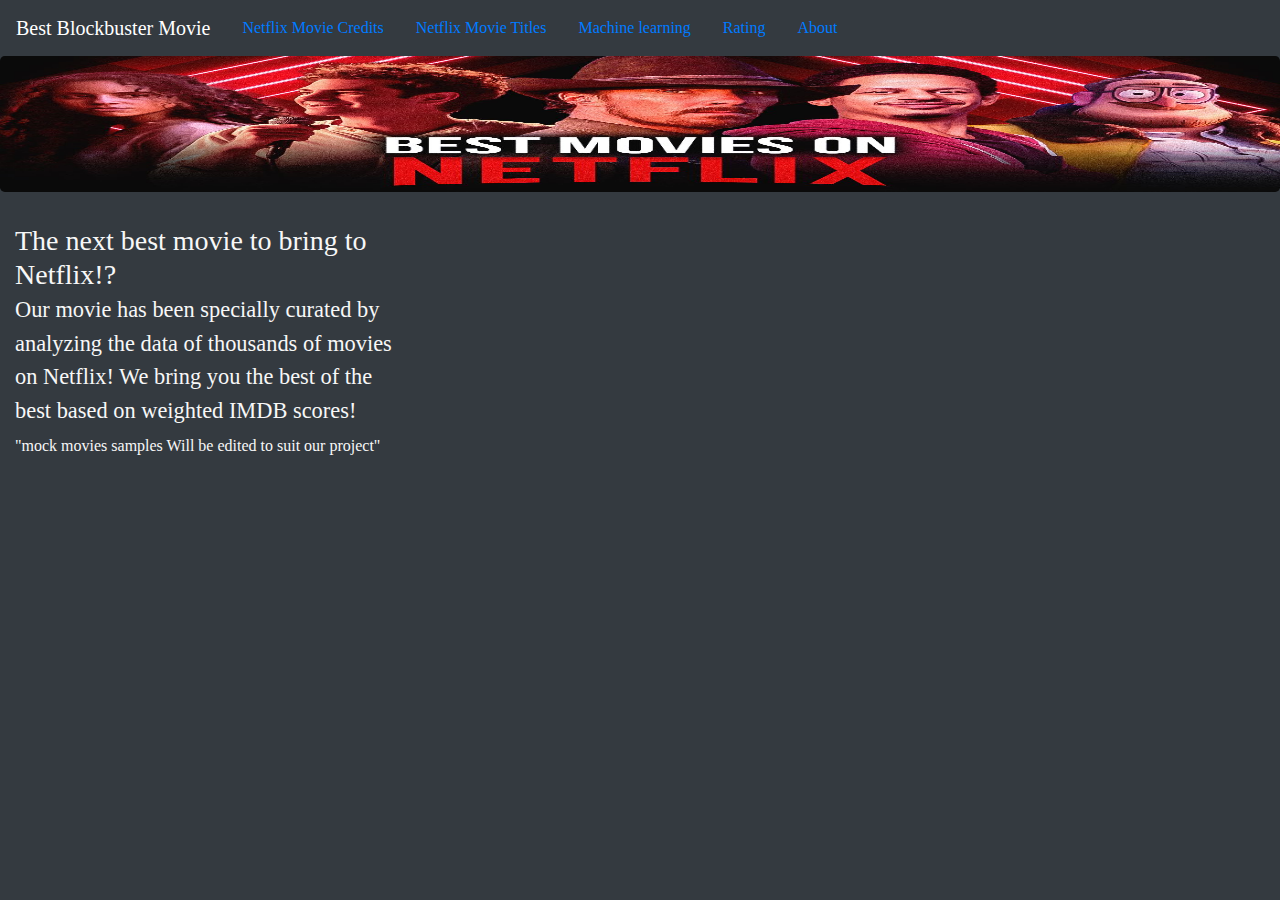
<file: index.html>
<!DOCTYPE html>
<html lang="en">
<head>
    <meta charset="UTF-8">
    <meta http-equiv="X-UA-Compatible" content="IE=edge">
    <meta name="viewport" content="width=device-width, initial-scale=1.0">
    <title>Best Blockbuster Movies on Netflix</title>
    <link rel="stylesheet" href="https://maxcdn.bootstrapcdn.com/bootstrap/4.0.0/css/bootstrap.min.css" integrity="sha384-Gn5384xqQ1aoWXA+058RXPxPg6fy4IWvTNh0E263XmFcJlSAwiGgFAW/dAiS6JXm" crossorigin="anonymous">
    <link rel="stylesheet" href="static/css/style.css">
</head>
<body class="bg-dark">
    <div class="wrapper">
        <!-- Navigation Bar -->
        <nav class="navbar navbar-dark bg-dark navbar-expand-lg">
            <a class="navbar-brand" href="credits.html">Best Blockbuster Movie</a>
            <a class="nav-link active" href = "cleaneddata.html">Netflix Movie Credits</a>
            <a class="nav-link active" href = "cleanedtitle.html">Netflix Movie Titles</a>
            <a class="nav-link active" href = "Machine learning">Machine learning</a>
            <a class="nav-link active" href = "Rating">Rating</a>
            <a class="nav-link active" href = "About">About</a>
            


            
        </nav>

        <!-- Page Header -->
        <div class="jumbotron">
            <h1 class="display-4"></h1>
          
        </div>
        
        <!-- Article Title | Article Paragraph -->
        <div class="container-fluid">
            <div class="row">
                <!-- Article Title -->
                <div class="col-md-4">
                    <h3>The next best movie to bring to Netflix!?<br><small>Our movie has been specially curated by analyzing the data of thousands of movies on Netflix! We bring you the best of the best based on weighted IMDB scores! </small></h3>
                </div>
                <!-- Article Paragraph -->
                <div class="col-md-9">
                    <p>
                        "mock movies samples Will be edited to suit our project"
                    </p>
                </div>
            </div>
        </div>

           <!-- Add scripts -->

</body>
</html>
</file>
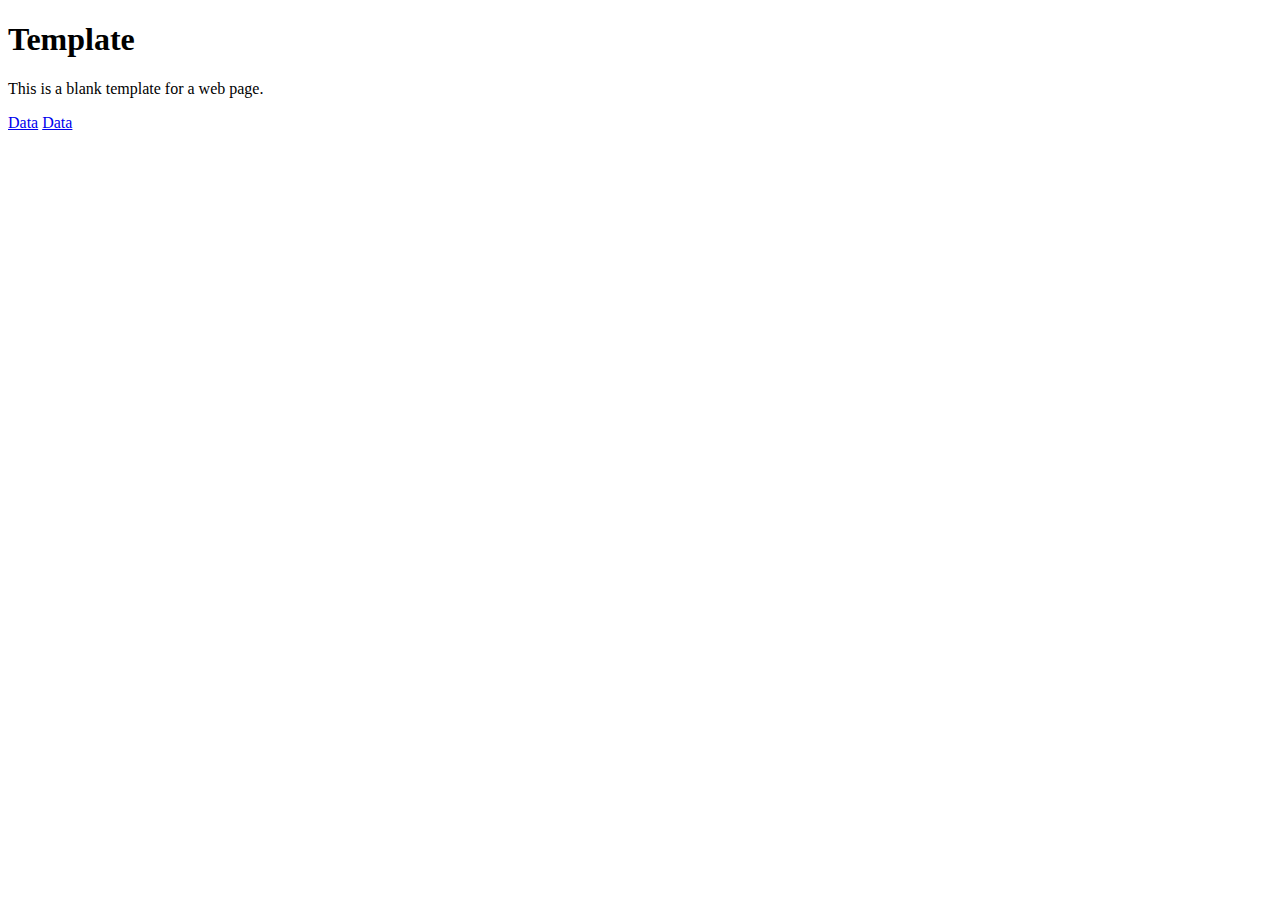
<file: aa.html>
<!DOCTYPE html>
<html>
<head>

</head>
<body>

  <h1>Template</h1>
  
  <p>This is a blank template for a web page.</p>
  <a  href="credits.html">Data</a>
  <a  href="title.html">Data</a>
</body>
</html>
</file>
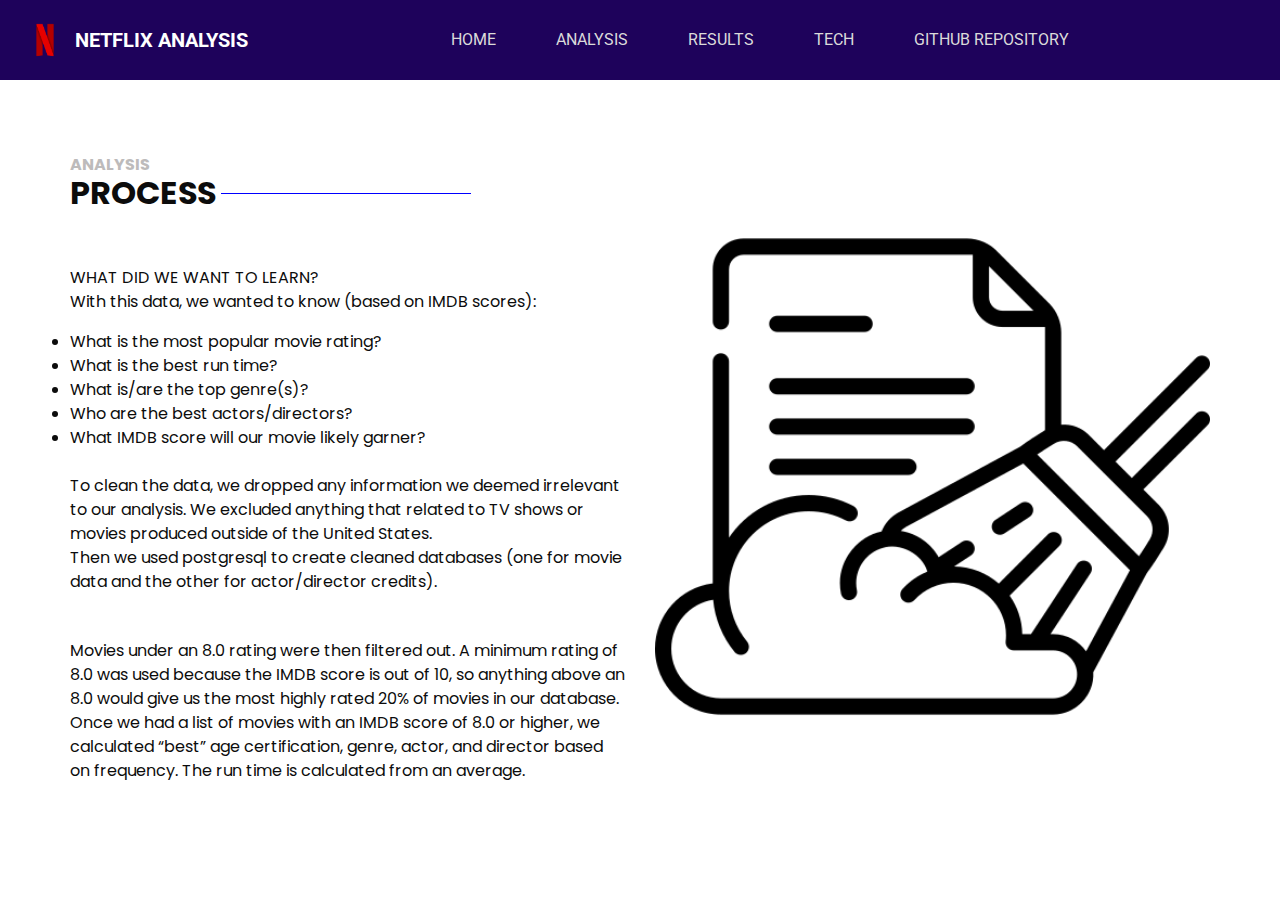
<file: flaskapp/analysis.html>
<!DOCTYPE html>
<html>

<head>
  <!-- Basic -->
  <meta charset="utf-8" />
  <meta http-equiv="X-UA-Compatible" content="IE=edge" />
  <!-- Mobile Metas -->
  <meta name="viewport" content="width=device-width, initial-scale=1, shrink-to-fit=no" />
  <!-- Site Metas -->
  <meta name="keywords" content="" />
  <meta name="description" content="" />
  <meta name="author" content="" />

  <title>Netflix Analysis</title>

  <!-- slider stylesheet -->
  <link rel="stylesheet" type="text/css"
    href="https://cdnjs.cloudflare.com/ajax/libs/OwlCarousel2/2.1.3/assets/owl.carousel.min.css" />

  <!-- bootstrap core css -->
  <link rel="stylesheet" type="text/css" href="css/bootstrap.css" />

  <!-- fonts style -->
  <link href="https://fonts.googleapis.com/css?family=Poppins:400,700|Roboto:400,700&display=swap" rel="stylesheet">
  <!-- Custom styles for this template -->
  <link href="css/style.css" rel="stylesheet" />
  <!-- responsive style -->
  <link href="css/responsive.css" rel="stylesheet" />
</head>

<body class="sub_page">
  <div class="hero_area">
    <!-- header section strats -->
    <header class="header_section">
      <div class="container-fluid">
        <nav class="navbar navbar-expand-lg custom_nav-container ">
          <a class="navbar-brand" href="indexaa.html">
            <img src="images/transparentN.png" alt="">
            <span>
              Netflix Analysis
            </span>
          </a>
          <button class="navbar-toggler" type="button" data-toggle="collapse" data-target="#navbarSupportedContent"
            aria-controls="navbarSupportedContent" aria-expanded="false" aria-label="Toggle navigation">
            <span class="navbar-toggler-icon"></span>
          </button>

          <div class="collapse navbar-collapse" id="navbarSupportedContent">
            <div class="d-flex mx-auto flex-column flex-lg-row align-items-center">
              <ul class="navbar-nav  ">
                <li class="nav-item active">
                  <a class="nav-link" href="indexaa.html">Home <span class="sr-only">(current)</span></a>
                </li>
                <li class="nav-item">
                  <a class="nav-link" href="analysis.html">Analysis</a>
                </li>
                <li class="nav-item">
                  <a class="nav-link" href="Results.html">Results</a>
                </li>
                <li class="nav-item">
                  <a class="nav-link" href="Tech.html">Tech</a>
                </li>
                <li class="nav-item">
                  <a class="nav-link" href="https://github.com/amar0623/Netflix">Github Repository</a>
                </li>
              </ul>
            </div>
        </nav>
      </div>
    </header>
    <!-- end header section -->
  </div>

  <!-- about section -->
  <section class="about_section layout_padding">
    <div class="container">
      <div class="row">
        <div class="col-md-6">
          <div class="detail-box">
            <h6>
              Analysis
            </h6>
            <div class="custom_heading-container">
              <h2>
                Process
              </h2>
              <hr>
            </div>
            <p>
              WHAT DID WE WANT TO LEARN? <br>
              With this data, we wanted to know (based on IMDB scores):
               <li>What is the most popular movie rating?</li>
               <li>What is the best run time?</li>
               <li>What is/are the top genre(s)?</li>
               <li>Who are the best actors/directors?</li>
               <li>What IMDB score will our movie likely garner?</li> <br>

               To clean the data, we dropped any information we deemed irrelevant to our analysis. We excluded anything that related to TV shows or movies produced outside of the United States. <br>

               Then we used postgresql to create cleaned databases (one for movie data and the other for actor/director credits). <br>
            </p>
            <p>
               Movies under an 8.0 rating were then filtered out. A minimum rating of 8.0 was used because the IMDB score is out of 10, so anything above an 8.0 would give us the most highly rated 20% of movies in our database. <br>
               Once we had a list of movies with an IMDB score of 8.0 or higher, we calculated “best” age certification, genre, actor, and director based on frequency. The run time is calculated from an average.
            </p>
          </div>
        </div>
        <div class="col-md-6">
          <div class="img-box">
            <img src="images/data-cleaning.png" alt="">
          </div>
        </div>
      </div>

    </div>
  </section>
  <!-- end about section -->

  <script type="text/javascript" src="js/jquery-3.4.1.min.js"></script>
  <script type="text/javascript" src="js/bootstrap.js"></script>

</body>
</body>

</html>
</file>
<file: static/css/style.css>
/* body {
    color: rgba(202, 77, 77, 0.795);
} */

.jumbotron {
    background-image: url("../images/BEST-MOVIES-ON-NETFLIX.jpg");
    background-size: 100% 100%;
    text-align: center;
}
 
body {
    color: #f7f7f7;
}  
    .bg-dark {
    font-family: cursive; 
    font-size: 1fr;
}
</file>
<file: flaskapp/css/style.css>
body {
  font-family: "Roboto", sans-serif;
  color: #0c0c0c;
  background-color: #ffffff;
}

.layout_padding {
  padding: 75px 0;
}

.layout_padding2 {
  padding: 45px 0;
}

.layout_padding2-top {
  padding-top: 45px;
}

.layout_padding2-bottom {
  padding-bottom: 45px;
}

.layout_padding-top {
  padding-top: 75px;
}

.layout_padding-bottom {
  padding-bottom: 75px;
}

.custom_heading-container {
  display: -webkit-box;
  display: -ms-flexbox;
  display: flex;
  -webkit-box-align: center;
      -ms-flex-align: center;
          align-items: center;
}

.custom_heading-container h2 {
  text-transform: uppercase;
  font-weight: bold;
}

.custom_heading-container hr {
  width: 250px;
  border: none;
  height: 1.5px;
  background-color: #0000ff;
  margin: 0 5px 0.5rem 5px;
}

/*header section*/
.hero_area {
  position: relative;
}

.sub_page .hero_area {
  height: auto;
}

.hero_area.sub_pages {
  height: auto;
}

.header_section {
  background-color: #1e025b;
  padding: 10px 0;
}

.header_section .container-fluid {
  padding-right: 25px;
  padding-left: 25px;
}

.header_section .nav_container {
  margin: 0 auto;
}

.header_section .quote_btn-container a {
  color: #ffffff;
}

.header_section .quote_btn-container a img {
  margin-right: 10px;
}

.header_section .quote_btn-container a span {
  margin: 0 10px 0 20px;
}

.custom_nav-container.navbar-expand-lg .navbar-nav .nav-link {
  padding: 10px 20px;
  color: #dbdada;
  text-align: center;
  text-transform: uppercase;
}

.custom_nav-container.navbar-expand-lg .navbar-nav .nav-link:hover {
  color: #ffffff;
}

a,
a:hover,
a:focus {
  text-decoration: none;
}

a:hover,
a:focus {
  color: initial;
}

.btn,
.btn:focus {
  outline: none !important;
  -webkit-box-shadow: none;
          box-shadow: none;
}

.navbar-brand,
.navbar-brand:hover {
  text-transform: uppercase;
  font-weight: bold;
  font-size: 24px;
}

.custom_nav-container .nav_search-btn {
  background-image: url(../images/search-icon.png);
  background-size: 22px;
  background-repeat: no-repeat;
  background-position-y: 7px;
  width: 35px;
  height: 35px;
  padding: 0;
  border: none;
}

.navbar-brand {
  display: -webkit-box;
  display: -ms-flexbox;
  display: flex;
  -webkit-box-align: center;
      -ms-flex-align: center;
          align-items: center;
}

.navbar-brand img {
  width: 40px;
  margin-right: 5px;
}

.navbar-brand span {
  font-size: 20px;
  font-weight: 700;
  color: #ffffff;
  margin-left: 5px;
}

.custom_nav-container {
  z-index: 99999;
  padding: 5px 0;
}

.custom_nav-container .navbar-toggler {
  outline: none;
}

.custom_nav-container .navbar-toggler .navbar-toggler-icon {
  background-image: url(../images/menu.png);
  background-size: 40px;
}

/*end header section*/
/* slider section */
.slider_section .slider-container {
  display: -webkit-box;
  display: -ms-flexbox;
  display: flex;
  -webkit-box-align: center;
      -ms-flex-align: center;
          align-items: center;
  padding-left: 10%;
}

.slider_section .detail-box {
  width: 45%;
  z-index: 4;
  color: #ffffff;
}

.slider_section .detail-box h1 {
  text-transform: uppercase;
  font-weight: bold;
  font-size: 3rem;
}

.slider_section .detail-box p {
  width: 75%;
  margin-top: 15px;
}

.slider_section .detail-box .slider-link {
  display: inline-block;
  padding: 10px 35px;
  border: 1px solid #ffffff;
  background-color: transparent;
  color: #ffffff;
  border-radius: 25px;
  margin-top: 35px;
}

.slider_section .detail-box .slider-link:hover {
  background-color: #ffffff;
  color: black;
}

.slider_section .img-box {
  width: 73%;
  margin-left: -17%;
  position: relative;
  z-index: 2;
}

.slider_section .img-box img {
  width: 100%;
}

.slider_section .slider_bg-container {
  position: absolute;
  width: 100%;
  height: 100%;
  background: linear-gradient(135deg, #a454fd, #2b05df);
  z-index: 3;
  -webkit-clip-path: polygon(0 0, 60% 0, 37% 100%, 0% 100%);
          clip-path: polygon(0 0, 60% 0, 37% 100%, 0% 100%);
}

.slider_section .carousel-control-prev,
.slider_section .carousel-control-next {
  left: 47.6%;
  width: 50px;
  height: 50px;
  z-index: 9;
  background-size: 9px;
  background-repeat: no-repeat;
  background-position: center;
  opacity: 1;
  border-radius: 100%;
}

.slider_section .carousel-control-prev {
  background-image: url(../images/prev.png);
  background-color: #ffffff;
  top: 50%;
  -webkit-transform: translate(-50%, 0);
          transform: translate(-50%, 0);
}

.slider_section .carousel-control-next {
  background-image: url(../images/next.png);
  background-color: #2e02fe;
  top: calc(50% - 30px);
  -webkit-transform: translate(0, -50%);
          transform: translate(0, -50%);
}

.about_section {
  font-family: "Poppins", sans-serif;
}

.about_section .row {
  -webkit-box-align: center;
      -ms-flex-align: center;
          align-items: center;
}

.about_section a {
  display: inline-block;
  padding: 8px 25px;
  background-color: #000000;
  border: 1px solid #000000;
  color: #ffffff;
  border-radius: 25px;
  margin-top: 45px;
}

.about_section a:hover {
  background-color: transparent;
  color: #000000;
}

.about_section p {
  margin-top: 45px;
}

.about_section .img-box img {
  width: 100%;
}

.about_section h6 {
  text-transform: uppercase;
  color: #bdbbbb;
  font-weight: bold;
  margin: 0;
}

.service_section {
  position: relative;
  font-family: "Poppins", sans-serif;
}

.service_section h2,
.service_section p {
  color: white;
}

.service_section hr {
  background-color: #ffffff;
}

.service_section .service_container {
  display: -webkit-box;
  display: -ms-flexbox;
  display: flex;
  -webkit-box-pack: justify;
      -ms-flex-pack: justify;
          justify-content: space-between;
}

.service_section .box {
  width: 175px;
  text-align: center;
  margin: 30px 0;
  font-family: "Roboto", sans-serif;
}

.service_section .box .img-2 {
  display: none;
}

.service_section .box .img-box {
  width: 175px;
  height: 175px;
  display: -webkit-box;
  display: -ms-flexbox;
  display: flex;
  -webkit-box-pack: center;
      -ms-flex-pack: center;
          justify-content: center;
  -webkit-box-align: center;
      -ms-flex-align: center;
          align-items: center;
  background-color: #ffffff;
}

.service_section .box .name {
  margin-top: 15px;
}

.service_section .box .name h6 {
  text-transform: uppercase;
  color: #000000;
  font-weight: bold;
}

.service_section .box:hover .img-1 {
  display: none;
}

.service_section .box:hover .img-2 {
  display: inline-block;
}

.service_section::before {
  content: "";
  position: absolute;
  width: 100%;
  height: 55%;
  top: 0;
  left: 0;
  background-image: url(../images/service-bg.jpg);
  z-index: -1;
}

.service_section .read-btn {
  display: -webkit-box;
  display: -ms-flexbox;
  display: flex;
  -webkit-box-pack: center;
      -ms-flex-pack: center;
          justify-content: center;
}

.service_section .read-btn a {
  display: inline-block;
  padding: 8px 25px;
  background-color: #000000;
  border: 1px solid #000000;
  color: #ffffff;
  border-radius: 25px;
}

.service_section .read-btn a:hover {
  background-color: transparent;
  color: #000000;
}

.portfolio_section {
  font-family: "Poppins", sans-serif;
}

.portfolio_section .col-md-4 {
  padding: 0;
}

.portfolio_section .img-box {
  position: relative;
  margin: 10px;
}

.portfolio_section .img-box img {
  width: 100%;
}

.portfolio_section .img-box a {
  display: -webkit-box;
  display: -ms-flexbox;
  display: flex;
  position: absolute;
  opacity: 0;
  -webkit-box-align: center;
      -ms-flex-align: center;
          align-items: center;
  -webkit-box-pack: center;
      -ms-flex-pack: center;
          justify-content: center;
  width: 50px;
  height: 50px;
  border-radius: 100%;
  background-color: #ffffff;
  top: 50%;
  left: 50%;
  -webkit-transform: translate(-50%, -50%);
          transform: translate(-50%, -50%);
  -webkit-transition: opacity 0.2s;
  transition: opacity 0.2s;
}

.portfolio_section .img-box a img {
  width: 20px;
  opacity: 0;
  -webkit-transition: opacity 0.2s;
  transition: opacity 0.2s;
}

.portfolio_section .img-box::before {
  content: "";
  position: absolute;
  top: 50%;
  left: 50%;
  -webkit-transform: translate(-50%, -50%);
          transform: translate(-50%, -50%);
  width: 0;
  height: 0;
  background-color: rgba(37, 28, 229, 0.8);
  border-radius: 25px;
  -webkit-transition: all 0.1s;
  transition: all 0.1s;
}

.portfolio_section .img-box:hover::before {
  width: 90%;
  height: 90%;
}

.portfolio_section .img-box:hover a {
  opacity: 1;
}

.portfolio_section .img-box:hover a img {
  opacity: 1;
}

.news_section h2,
.news_section p,
.news_section a {
  font-family: "Poppins", sans-serif;
}

.news_section .box {
  margin-top: 45px;
}

.news_section .box img {
  width: 100%;
}

.news_section .box .action-box {
  display: -webkit-box;
  display: -ms-flexbox;
  display: flex;
  -webkit-box-pack: end;
      -ms-flex-pack: end;
          justify-content: flex-end;
  padding: 10px 0;
}

.news_section .box .action-box a {
  margin-left: 15px;
  opacity: 0.6;
}

.news_section .box .action-box a img {
  width: 20px;
}

.news_section .box .action-box a:hover {
  opacity: 1;
}

.news_section .box .detail-box h4 {
  text-transform: uppercase;
  font-weight: bold;
}

.news_section .box .detail-box p {
  margin-top: 15px;
}

.news_section .box .detail-box a {
  display: inline-block;
  font-weight: bold;
  margin-top: 45px;
}

.subscribe_section {
  background-color: #021056;
}

.subscribe_section .row {
  -webkit-box-align: center;
      -ms-flex-align: center;
          align-items: center;
}

.subscribe_section h2,
.subscribe_section button {
  font-family: "Poppins", sans-serif;
}

.subscribe_section h2 {
  color: #ffffff;
  text-transform: uppercase;
}

.subscribe_section h2 span {
  text-transform: none;
  font-weight: bold;
}

.subscribe_section form {
  display: -webkit-box;
  display: -ms-flexbox;
  display: flex;
}

.subscribe_section form input {
  border: none;
  min-width: 100%;
  height: 55px;
  background-color: #ffffff;
  padding: 0 20px;
  border-radius: 50px;
  outline: none;
}

.subscribe_section form button {
  border: none;
  padding: 0 60px;
  height: 40px;
  border-radius: 35px;
  color: #ffffff;
  background-color: #0000ff;
  -webkit-transform: translate(-104%, 7.5px);
          transform: translate(-104%, 7.5px);
  text-align: center;
  text-transform: uppercase;
}

.subscribe_section form button:hover {
  background-color: #0000cc;
}

.client_section {
  font-family: "Poppins", sans-serif;
}

.client_section .client_container {
  width: 87%;
  margin: 0 auto;
}

.client_section .client_container .box {
  margin: 20px 35px;
}

.client_section .client_container .box .detail-box {
  padding: 45px 20px;
  -webkit-box-shadow: 0px 0px 16px 0px rgba(0, 0, 0, 0.29);
  box-shadow: 0px 0px 16px 0px rgba(0, 0, 0, 0.29);
}

.client_section .client_container .box .client-id {
  display: -webkit-box;
  display: -ms-flexbox;
  display: flex;
  -webkit-box-align: end;
      -ms-flex-align: end;
          align-items: flex-end;
}

.client_section .client_container .box .client-id .img-box {
  min-width: 150px;
  margin-top: -50px;
  margin-left: 5px;
}

.client_section .client_container .box .client-id .img-box img {
  width: 100%;
}

.client_section .client_container .box .client-id .name {
  text-transform: uppercase;
  margin-bottom: 15px;
}

.client_section .client_container .box .client-id .name h5 {
  color: #021056;
}

.client_section .client_container .box .client-id .name h6 {
  color: #0730fc;
}

.client_section .carousel-control-prev,
.client_section .carousel-control-next {
  left: initial;
  top: initial;
  width: 50px;
  height: 50px;
  bottom: 45px;
  z-index: 9;
  background-size: 9px;
  background-repeat: no-repeat;
  background-position: center;
  opacity: 1;
  background-color: #2e02fe;
}

.client_section .carousel-control-prev:hover,
.client_section .carousel-control-next:hover {
  background-color: #464646;
}

.client_section .carousel-control-prev {
  background-image: url(../images/left-white.png);
  right: 95px;
}

.client_section .carousel-control-next {
  background-image: url(../images/next.png);
  right: 35px;
}

.contact_section .contact_form-container input {
  border: none;
  outline: none;
  border-bottom: 1px solid #000;
  width: 90%;
  margin: 15px 0;
  background-color: transparent;
}

.contact_section .contact_form-container input::-webkit-input-placeholder {
  color: #595959;
  font-size: 14px;
}

.contact_section .contact_form-container input:-ms-input-placeholder {
  color: #595959;
  font-size: 14px;
}

.contact_section .contact_form-container input::-ms-input-placeholder {
  color: #595959;
  font-size: 14px;
}

.contact_section .contact_form-container input::placeholder {
  color: #595959;
  font-size: 14px;
}

.contact_section .contact_form-container input.message_input {
  margin-top: 80px;
}

.contact_section .contact_form-container button {
  border: none;
  background-color: #0e35f6;
  color: #fff;
  font-size: 15px;
  padding: 15px 55px;
  border-radius: 30px;
  text-transform: uppercase;
}

.contact_section .contact_form-container button:hover {
  background-color: #082de2;
}

.contact_section .map-box #map {
  width: 100%;
  height: 100%;
}

.contact_items {
  margin: 0 auto;
  display: -webkit-box;
  display: -ms-flexbox;
  display: flex;
  -webkit-box-pack: justify;
      -ms-flex-pack: justify;
          justify-content: space-between;
}

.contact_items .item {
  width: 250px;
  display: -webkit-box;
  display: -ms-flexbox;
  display: flex;
  -webkit-box-align: center;
      -ms-flex-align: center;
          align-items: center;
  text-align: center;
}

.contact_items .item .img-box {
  width: 60px;
  height: 60px;
  border-radius: 100%;
  background-repeat: no-repeat;
  background-position: center;
}

.contact_items .item .detail-box {
  color: #5e5e5e;
}

.contact_items .item .detail-box p {
  margin: 0;
}

.contact_items {
  position: relative;
}

.contact_items a {
  position: relative;
}

.contact_items .item .img-box.box-1 {
  background-image: url(../images/location.png);
}

.contact_items .item .img-box.box-2 {
  background-image: url(../images/telephone.png);
}

.contact_items .item .img-box.box-3 {
  background-image: url(../images/envelope.png);
}

.info_section {
  text-align: center;
  font-family: "Poppins", sans-serif;
  background-color: #021056;
  color: #ffffff;
}

.info_section .info_social {
  display: -webkit-box;
  display: -ms-flexbox;
  display: flex;
  -webkit-box-pack: center;
      -ms-flex-pack: center;
          justify-content: center;
  margin: 0 auto 20px auto;
}

.info_section .info_social img {
  width: 40px;
  margin-left: 8px;
}

.info_section p {
  margin: 35px 0 0 0;
}

/* footer section*/
.footer_section {
  background-color: #ffffff;
  padding: 20px;
  font-weight: 500;
}

.footer_section p {
  color: #292929;
  margin: 0;
  text-align: center;
}

.footer_section a {
  color: #292929;
}

/* end footer section*/
/*# sourceMappingURL=style.css.map */
</file>
<file: flaskapp/css/responsive.css>
@media (max-width: 1120px) {

  .quote_btn-container a {
    display: none;
  }
}

@media (max-width: 992px) {


  .slider_section .slider-container {
    flex-direction: column;
    padding: 0;
  }

  .slider_section .detail-box {
    width: 100%;
    text-align: center;
    padding: 75px 15px;
    background: linear-gradient(135deg, #a454fd, #2b05df);
    position: relative;
  }

  .slider_section .img-box {
    width: 100%;
    margin: 0;
  }

  .slider_section .slider_bg-container {
    display: none;
  }

  .slider_section .detail-box p {
    width: 90%;
    margin-left: auto;
    margin-right: auto;
  }

  .slider_section .carousel-control-prev,
  .slider_section .carousel-control-next {
    top: initial;
    bottom: 0;
    left: 44.6%;
  }

  .slider_section .carousel-control-prev {
    transform: translate(0, 50%);
  }

  .slider_section .carousel-control-next {
    transform: translate(115%, 50%);
  }

  .service_section .service_container {
    flex-wrap: wrap;
    justify-content: center;
  }

  .service_section .box {
    margin: 25px;
  }

  .service_section .box .name h6 {
    color: #ffffff;
  }

  .service_section::before {
    height: 100%;
  }

  .portfolio_section {
    padding-top: 75px;
  }

  .contact_items {
    flex-wrap: wrap;
    justify-content: center;
  }

  .contact_items .item {
    margin: 20px;
  }
}

@media (max-width: 768px) {
  .client_section .client_container {
    width: 100%;
  }

  .client_section .client_container .box {
    margin: 20px 15px;
  }

  .client_section .carousel-control-prev,
  .client_section .carousel-control-next {
    display: none;
  }

  .subscribe_section form {
    margin-top: 25px;
  }

  .contact_section .contact_form-container button {
    margin-bottom: 45px;
  }

  .contact_section .contact_form-container input {
    width: 100%;
  }
}

@media (max-width: 576px) {

  .slider_section .carousel-control-prev,
  .slider_section .carousel-control-next {

    left: 41.6%;
  }

  .custom_heading-container hr {
    display: none;
  }
}

@media (max-width: 480px) {

  .slider_section .carousel-control-prev,
  .slider_section .carousel-control-next {
    left: 39%;
  }

  .subscribe_section form {
    flex-direction: column;
    align-items: center;
  }

  .subscribe_section form button {
    transform: none;
    margin-top: 15px;
  }

  .slider_section .detail-box h1 {
    font-size: 2.5rem;
  }
}

@media (max-width: 420px) {}

@media (max-width: 360px) {

  .slider_section .carousel-control-prev,
  .slider_section .carousel-control-next {
    left: 36%;
  }
}

@media (min-width: 1200px) {
  .container {
    max-width: 1170px;
  }

  .custom_nav-container.navbar-expand-lg .navbar-nav .nav-link {
    padding: 10px 30px;
  }
</file>
